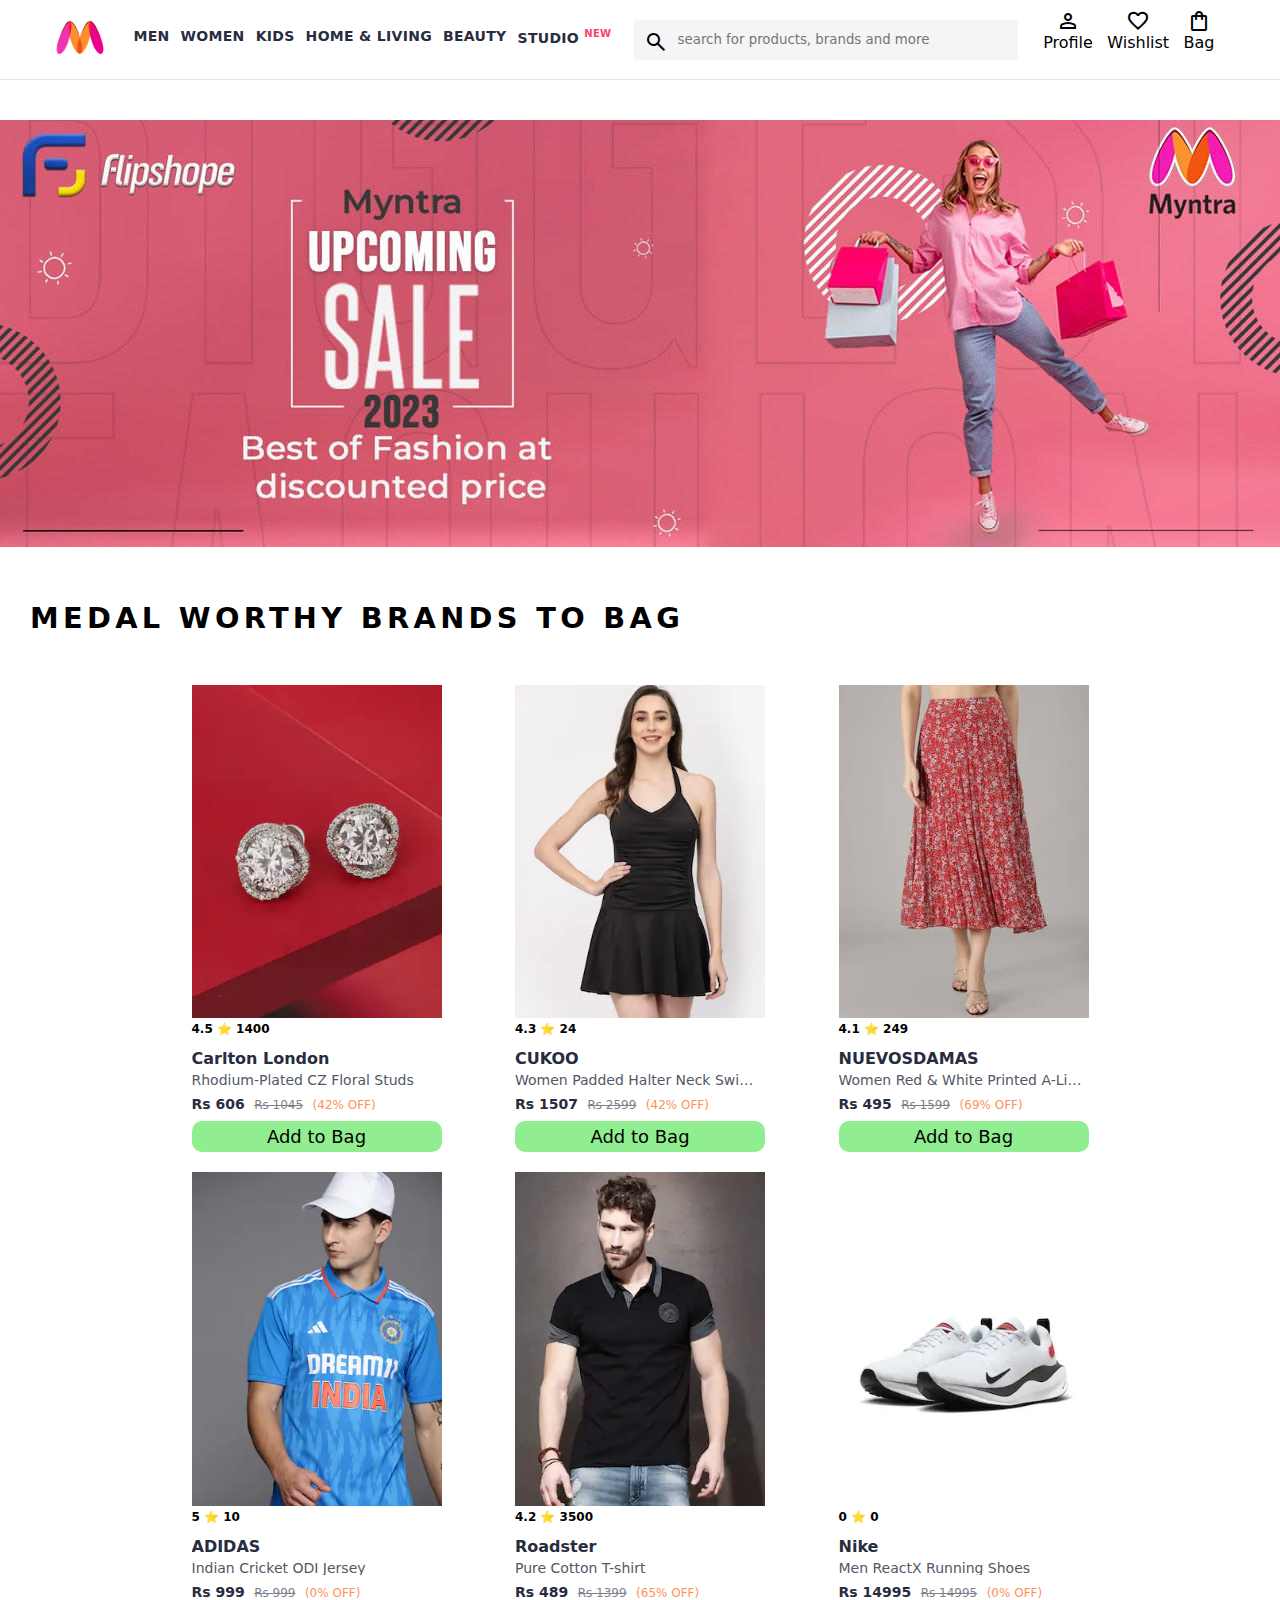
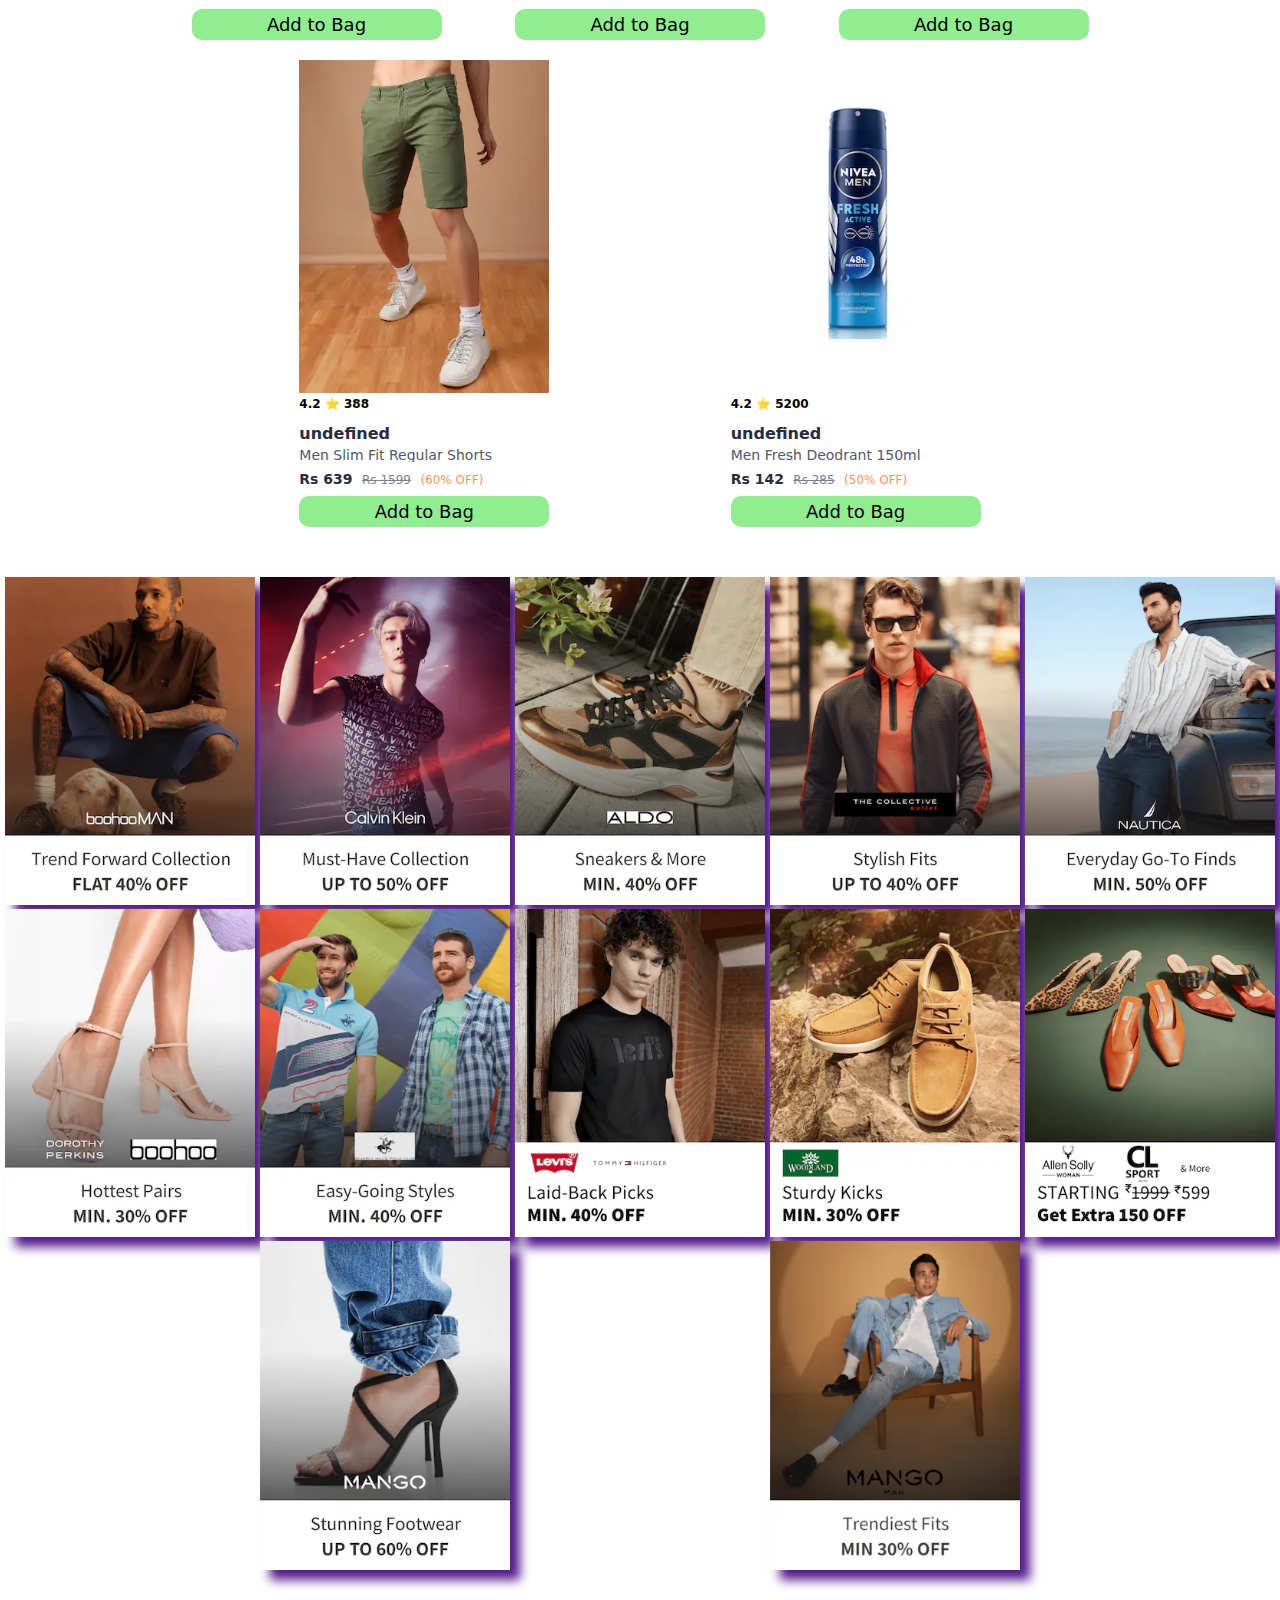
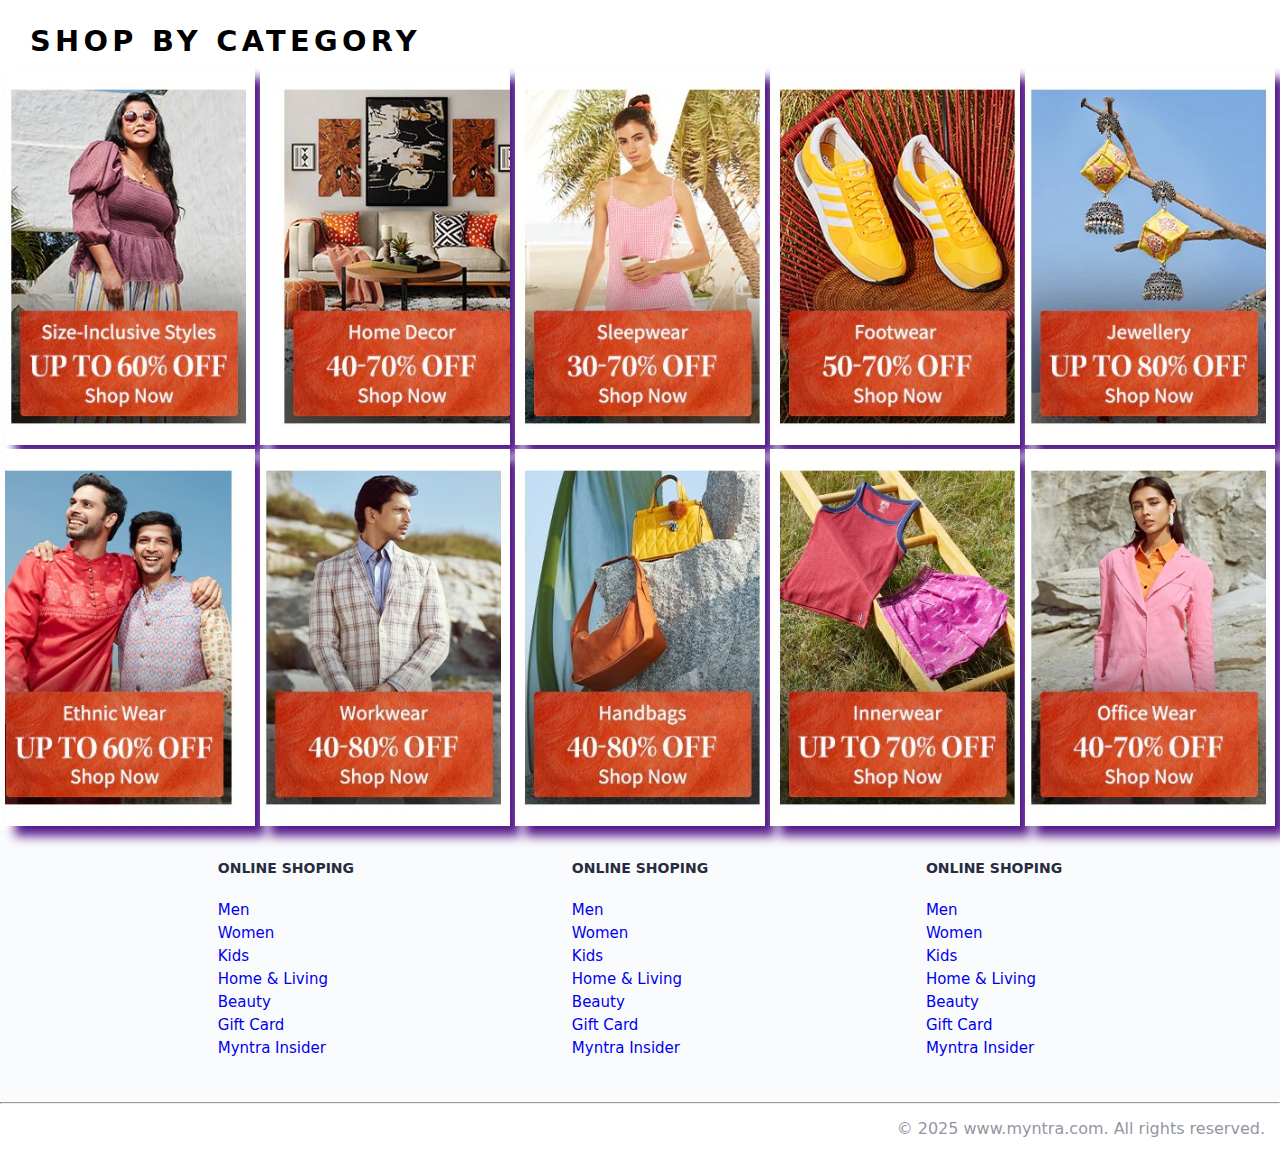
<file: index.html>
<!DOCTYPE html>
<html lang="en">
<head>
    <meta charset="UTF-8">
    <meta name="viewport" content="width=device-width, initial-scale=1.0">
    <title>myntra clone</title>
    <link rel="stylesheet" href="mynta.css">
    <link rel="stylesheet" href="https://fonts.googleapis.com/css2?family=Material+Symbols+Outlined:opsz,wght,FILL,GRAD@20..48,100..700,0..1,-50..200" />
</head>
<body>
    <header>
        <div class="logo_container">
            <a href="#" > <img class="myntra_home"src="image/myntra_logo.webp" alt="myntra_logo"></a>
        </div>
        <nav class="nav_bar">
            <a href="men.html">men</a>
            <a href="#">women</a>
            <a href="#">kids</a>
            <a href="#">home & living</a>
            <a href="#">beauty</a>
            <a href="#">studio <sup>new</sup></a>

        </nav>
        <div class="search_bar">
            <span class="material-symbols-outlined search_icon">search </span>
            <input class="search_input" placeholder="search for products, brands and more">
        </div>
        <div class="action_bar">
            <div class="action_container">
                <span class="material-symbols-outlined  action_icon">person</span>
                <span>Profile</span>
            </div>
            <div class="action_container">
                <span class="material-symbols-outlined action_icon">favorite</span>
                <span>Wishlist</span>
            </div>
            <a class="action_container" href="beg.html">
                <span class="material-symbols-outlined action_icon">shopping_bag</span>
                <span class="action_icon" >Bag</span>
                <span class="bag-item-count" ></span>
            </a>

        </div>
    </header>
    <main>
        <div class="banner_container">
            <img class="banner_image" src="image/banner5.jpg" alt="main banner">
        </div>
        <div class="category_heaing">
           medal worthy brands to bag
        </div>


        <div class="items-container"></div>


        <div class="category_items">
            <a  href=""> <img class="sale_items" src="image/offer/1.png" alt="image"></a>
            <a  href=""> <img class="sale_items" src="image/offer/2.png" alt="image"></a>
            <a  href=""> <img class="sale_items" src="image/offer/3.png" alt="image"></a>
            <a  href=""> <img class="sale_items" src="image/offer/4.png" alt="image"></a>
            <a  href=""> <img class="sale_items" src="image/offer/5.png" alt="image"></a>
            <a  href=""> <img class="sale_items" src="image/offer/6.png" alt="image"></a>
            <a  href=""> <img class="sale_items" src="image/offer/7.png" alt="image"></a>
            <a  href=""> <img class="sale_items" src="image/offer/8.png" alt="image"></a>
            <a  href=""> <img class="sale_items" src="image/offer/9.png" alt="image"></a>
            <a  href=""> <img class="sale_items" src="image/offer/10.png" alt="image"></a>
            <a  href=""> <img class="sale_items" src="image/offer/11.png" alt="image"></a>
            <a  href=""> <img class="sale_items" src="image/offer/12.png" alt="image"></a>
        </div>
        <div class="category_heaing">
            shop by category
         </div>
         <div class="category_items">
            <a  href=""> <img class="sale_items" src="image/1.jpg" alt="image"></a>
            <a  href=""> <img class="sale_items" src="image/2.jpg" alt="image"></a>
            <a  href=""> <img class="sale_items" src="image/3.jpg" alt="image"></a>
            <a  href=""> <img class="sale_items" src="image/4.jpg" alt="image"></a>
            <a  href=""> <img class="sale_items" src="image/5.jpg" alt="image"></a>
            <a  href=""> <img class="sale_items" src="image/6.jpg" alt="image"></a>
            <a  href=""> <img class="sale_items" src="image/7.jpg" alt="image"></a>
            <a  href=""> <img class="sale_items" src="image/8.jpg" alt="image"></a>
            <a  href=""> <img class="sale_items" src="image/9.jpg" alt="image"></a>
            <a  href=""> <img class="sale_items" src="image/10.jpg" alt="image"></a>
        </div>


    </main>
    <footer>
        <div class="footer_container">
            <div class="footer_column">
                <h3>ONLINE SHOPING</h3>
                <a href="#">Men</a>
                <a href="#">Women</a>
                <a href="#">Kids</a>
                <a href="#">Home & Living</a>
                <a href="#">Beauty</a>
                <a href="#">Gift Card</a>
                <a href="#">Myntra Insider</a>
            </div>
            <div class="footer_column">
                <h3>ONLINE SHOPING</h3>
                <a href="#">Men</a>
                <a href="#">Women</a>
                <a href="#">Kids</a>
                <a href="#">Home & Living</a>
                <a href="#">Beauty</a>
                <a href="#">Gift Card</a>
                <a href="#">Myntra Insider</a>
            </div>
            <div class="footer_column">
                <h3>ONLINE SHOPING</h3>
                <a href="#">Men</a>
                <a href="#">Women</a>
                <a href="#">Kids</a>
                <a href="#">Home & Living</a>
                <a href="#">Beauty</a>
                <a href="#">Gift Card</a>
                <a href="#">Myntra Insider</a>
            </div>
        </div>
        <hr>
        <div class="copyright">
            © 2025 www.myntra.com. All rights reserved.
        </div>
    </footer>

    <script src="index.js"></script>
   
</body>
</html>
</file>
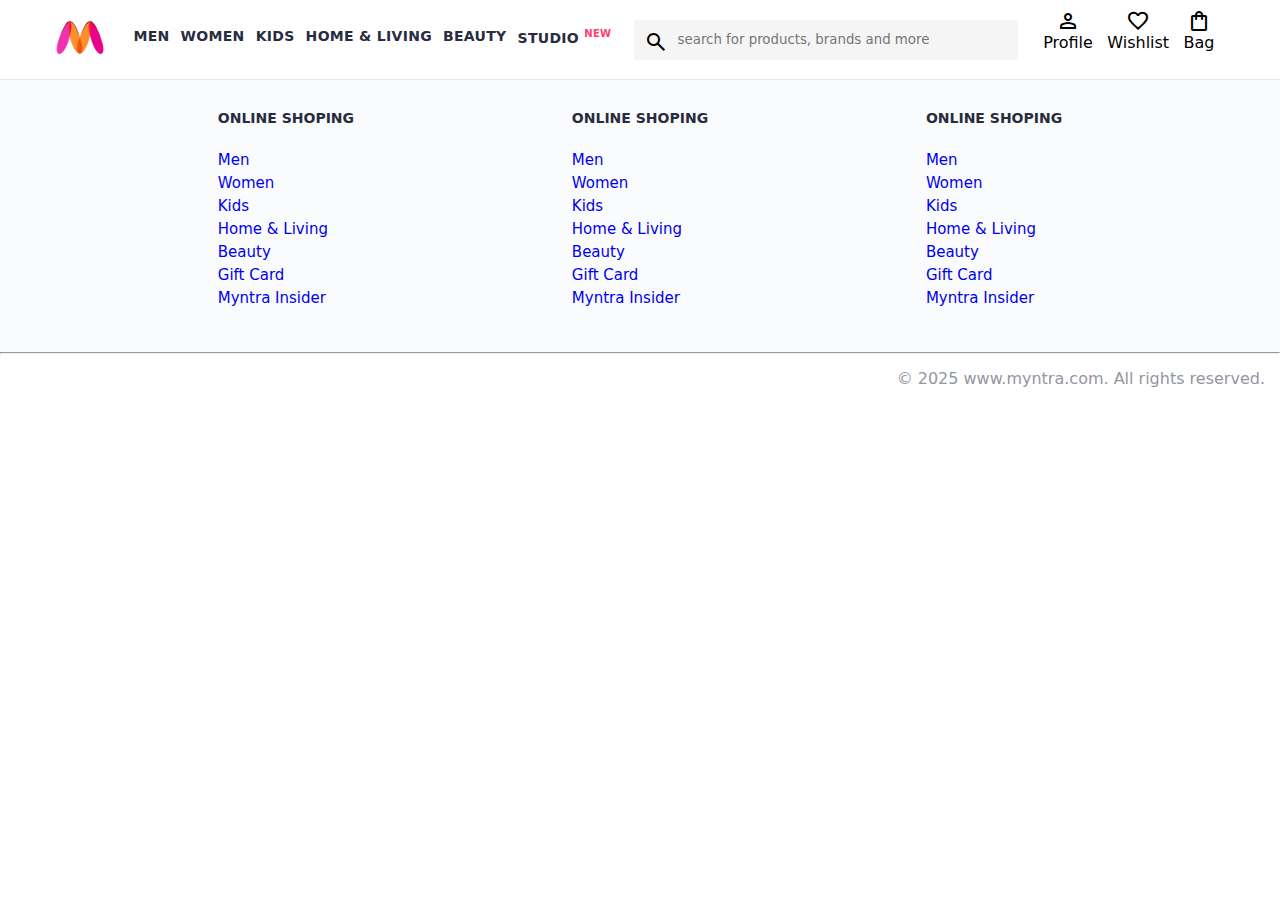
<file: beg.html>
<!DOCTYPE html>
<html lang="en">
<head>
    <meta charset="UTF-8">
    <meta name="viewport" content="width=device-width, initial-scale=1.0">
    <title>myntra clone</title>
    <link rel="stylesheet" href="mynta.css">
    <link rel="stylesheet" href="https://fonts.googleapis.com/css2?family=Material+Symbols+Outlined:opsz,wght,FILL,GRAD@20..48,100..700,0..1,-50..200" />
</head>
<body>
    <header>
        <div class="logo_container">
            <a href="#" > <img class="myntra_home"src="image/myntra_logo.webp" alt="myntra_logo"></a>
        </div>
        <nav class="nav_bar">
            <a href="#">men</a>
            <a href="#">women</a>
            <a href="#">kids</a>
            <a href="#">home & living</a>
            <a href="#">beauty</a>
            <a href="#">studio <sup>new</sup></a>

        </nav>
        <div class="search_bar">
            <span class="material-symbols-outlined search_icon">search </span>
            <input class="search_input" placeholder="search for products, brands and more">
        </div>
        <div class="action_bar">
            <div class="action_container">
                <span class="material-symbols-outlined  action_icon">person</span>
                <span>Profile</span>
            </div>
            <div class="action_container">
                <span class="material-symbols-outlined action_icon">favorite</span>
                <span>Wishlist</span>
            </div>
            <a class="action_container" href="beg.html">
                <span class="material-symbols-outlined action_icon">shopping_bag</span>
                <span class="action_icon" >Bag</span>
                <span class="bag-item-count" ></span>
               
            </a>

        </div>
    </header>
    <main>
        <div class="bag-page">
          <div class="bag-items-container">
          </div>
          <div class="bag-summary">
          </div>
  
        </div>
      </main>
      <footer>
        <div class="footer_container">
            <div class="footer_column">
                <h3>ONLINE SHOPING</h3>
                <a href="#">Men</a>
                <a href="#">Women</a>
                <a href="#">Kids</a>
                <a href="#">Home & Living</a>
                <a href="#">Beauty</a>
                <a href="#">Gift Card</a>
                <a href="#">Myntra Insider</a>
            </div>
            <div class="footer_column">
                <h3>ONLINE SHOPING</h3>
                <a href="#">Men</a>
                <a href="#">Women</a>
                <a href="#">Kids</a>
                <a href="#">Home & Living</a>
                <a href="#">Beauty</a>
                <a href="#">Gift Card</a>
                <a href="#">Myntra Insider</a>
            </div>
            <div class="footer_column">
                <h3>ONLINE SHOPING</h3>
                <a href="#">Men</a>
                <a href="#">Women</a>
                <a href="#">Kids</a>
                <a href="#">Home & Living</a>
                <a href="#">Beauty</a>
                <a href="#">Gift Card</a>
                <a href="#">Myntra Insider</a>
            </div>
        </div>
        <hr>
        <div class="copyright">
            © 2025 www.myntra.com. All rights reserved.
        </div>
    </footer>
    <script src="index.js"></script>
   
</body>
</html>
</file>
<file: mynta.css>
*{
    margin: 0;
    padding: 0;
    font-family: system-ui, -apple-system, BlinkMacSystemFont, 'Segoe UI', Roboto, Oxygen, Ubuntu, Cantarell, 'Open Sans', 'Helvetica Neue', sans-serif;
    box-sizing: border-box;
}
header{
    display: flex;
    background-color: #ffffff;
    height: 80px;
    justify-content: space-between;
    align-items: center;
    border-bottom: 1px solid rgb(231, 229, 229) ;
    

}
.action_bar{
    margin-right: 4%;
}
.myntra_home{
    height: 45px
}
.logo_container{
    margin-left: 4%;
}
.nav_bar{
    display: flex;
    min-width: 500px;
    justify-content:space-evenly;
}
.nav_bar a{
    font-size:14px;
    letter-spacing: .3px;
    color: #282c3f;
    text-decoration: none;
    font-weight: 700;
    text-transform: uppercase;
    padding: 27px 0;
    border-bottom: 5px solid #ffffff;

    

}
.nav_bar a:hover{
    border-bottom: 4px solid #ff3f6c;
}
.nav_bar a sup{
    color: #ff3f6c;
    font-size: 10px;
} 
.search_bar{
    height: 40px;
    min-width: 200px;
    width: 30%;
    display: flex;
    align-items: center;


}
.search_icon{
    box-sizing: content-box;
    box-sizing: content-box;
    height: 20px;
    padding: 10px;
    background-color: #f5f5f6;
    columns: #282c3f;
    border-radius: 4px 0 0 4px;
    
   

}
.search_input{
    color: #696e79;
    background-color: #f5f5f6;
    flex-grow: 1;
    height: 40px;
    border: none;
    border-radius: 0 4px 4px 0;


}
.action_bar{
    display: flex;
    min-width: 200px;
    justify-content: space-evenly;
}
.action_container{
    display: flex;
    flex-direction: column;
    align-items: center;

}
/* main section css */
.banner_image{
    width: 100%;
}
.banner_container{
    margin: 40px 0;
}
.category_heaing{
    text-transform: uppercase;
    columns: #3e4152;
    letter-spacing: .15em;
    font-size: 1.8em;
    margin: 50px 0 10px 30px;
    max-height: 5em;
    font-weight: 700;
}
.category_items, .items-container{
    display: flex;
    flex-wrap: wrap;
    justify-content: space-evenly;
  

}


/* footer css define */

.footer_container{
    padding: 30px 0px 40px 0px;
    background: #FAFBFC;
    display: flex;
    justify-content: space-evenly;

}

.footer_column{
    display: flex;
    flex-direction: column;

}
.footer_column a{
    columns: #696b79;
    font-size: 15px;
    text-decoration: none;
    padding-bottom: 5px;
}
.footer_column h3{
    color: #282c3f;
    font-size: 14px;
    margin-bottom: 25px;
}
.copyright{
    color: #94969f;
    text-align: end;
    padding: 15px;
}

.items-container{
    width: 80%;
    margin: 40px 10%;

}

.item-container{
    width: 250px;
    margin: 10px;

}

.item-image{
    width: 100%;

}

.rating{
    font-size: 12px;
    font-weight: 700;

}

.company-name{
    font-size: 16px;
    font-weight: 700;
    line-height: 1;
    color: #282c3f;
    margin-top: 15px;
    margin-bottom: 6px;
    overflow: hidden;
    text-overflow: ellipsis;
    white-space: nowrap;

}

.item-name{
    color: #535766;
    font-size: 14px;
    line-height: 1;
    margin-bottom: 0;
    margin-top: 0;
    overflow: hidden;
    text-overflow: ellipsis;
    white-space: nowrap;
    font-weight: 400;
    display: block;

}

.price{
    margin-top: 10px;
    font-size: 14px;
    line-height: 15px;
    color: #282c3f;
    white-space: nowrap;
}

.current-price{
    font-size: 14px;
    font-weight: 700;
    color: #282c3f;

}

.origional-price{
    text-decoration: line-through;
    color: #7e818c;
    font-weight: 400;
    margin-left: 5px;
    font-size: 12px;

}

.discount{
    color: #ff905a;
    font-weight: 400;
    font-size: 12px;
    margin-left: 5px;

}

.btn-add-bag{
    margin-top: 8px;
    font-size: 18px;
    width: 100%;
    background-color: lightgreen;
    border: none;
    padding: 5px 15px;
    border-radius: 10px;
    cursor: pointer;

}
.bag-item-count{
    background-color: #f16565;
    white-space: nowrap;
    text-align: center;
    line-height: 18px;
    padding: 0 6px;
    height: 18px;
    position: relative;
    border-radius: 50%;
    font-size: 12px;
    color: #fff;
    left: 13px;
    top: -44px;
    font-weight: 700;
    cursor: pointer;



}
.action_container{
    text-decoration: none;
}
.action_container{
    color: black;
}

.sale_items{
    width: 250px;
    animation: scrollanimation 5s ease-in-out;
    animation-timeline: view();
    animation-range: enter 0% cover 20%;
    box-shadow: 10px 10px 10px ;


}
</file>
